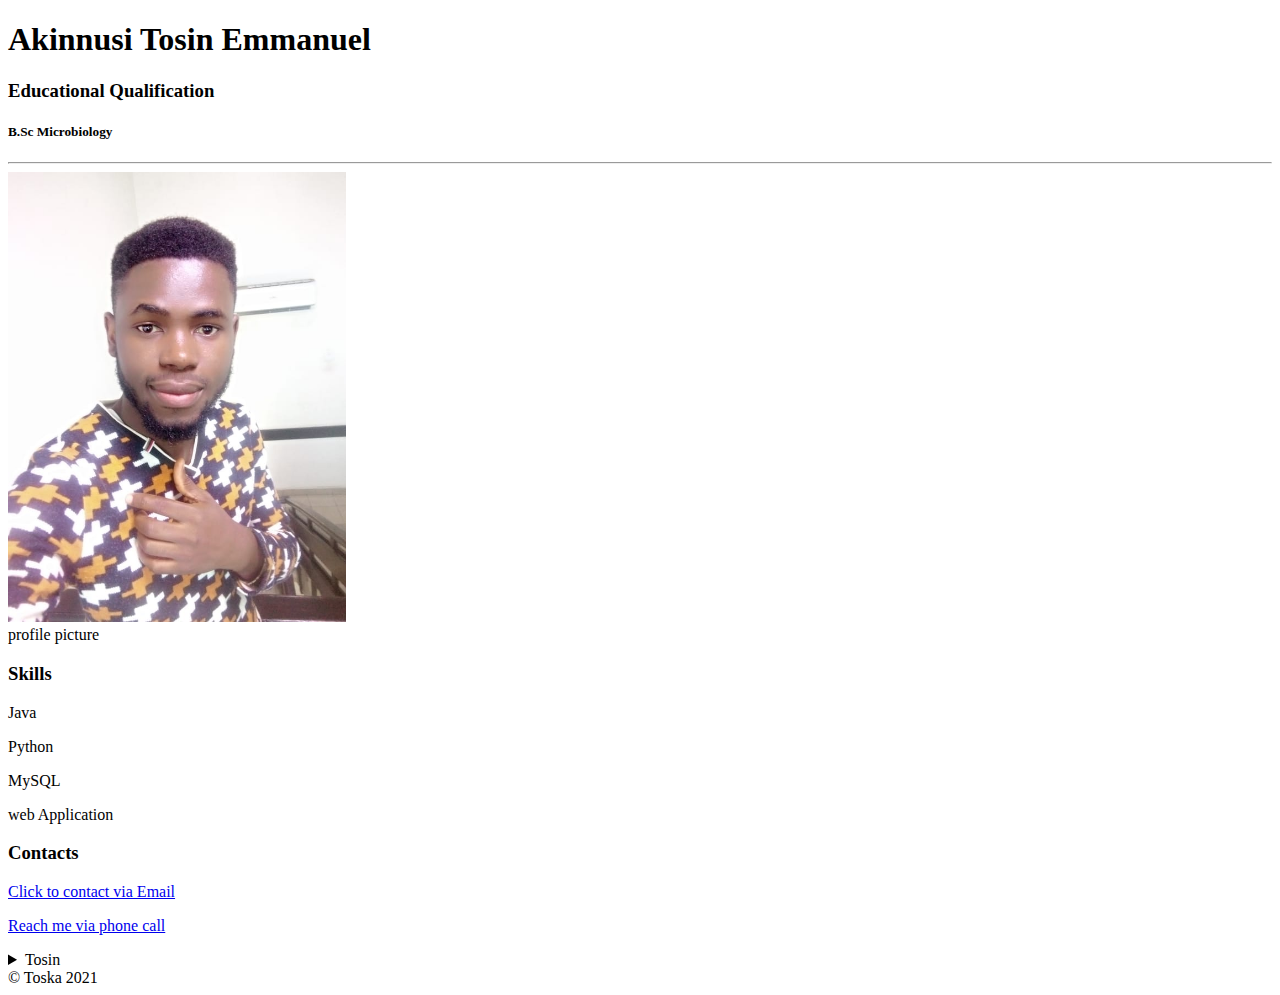
<file: webDevelopment/portfolio/index.html>
<!DOCTYPE html>
<html lang="en">
<head>
    <meta charset="UTF-8">
    <meta http-equiv="X-UA-Compatible" content="IE=edge">
    <meta name="viewport" content="width=device-width, initial-scale=1.0">
    <title>PortFolio</title>
</head>
<body>
    <header>
        <h1>Akinnusi Tosin Emmanuel</h1>
        <h3>Educational Qualification</h3>
        <h5>B.Sc Microbiology</h5>
    </header>
    <hr>
    <figure.>
        
    <img src="image/myphoto.jpeg" alt="my photos" height="450px">
    <figcaption>profile picture</figcaption>
    </figure.>

    <div>
    <h3>Skills</h3>
    <p>Java</p>
    <p>Python</p>
    <p>MySQL</p>
    <p>web Application</p>
    </div>

    <div>
    <h3>Contacts</h3>
    <P><a href="mailto:akinnusitosinbenedict@gmail.com">Click to contact via Email</a></P>
    <p><a href="tel:08133310100"> Reach me via phone call</a> </p>
    </div>
    <details>
        <summary>Tosin</summary>
        <p>The profile builder</p>
    </details>
    <footer> &copy Toska 2021</footer>
</body>
</html>
</file>
<file: webDevelopment/classwork/about.html>
<!DOCTYPE html>
<html lang="en">
<head>
    <meta charset="UTF-8">
    <meta http-equiv="X-UA-Compatible" content="IE=edge">
    <meta name="viewport" content="width=device-width, initial-scale=1.0">
    <link rel="stylesheet" href="css/style3.css">
    <title>Document</title>
</head>
<body id="black">
    <ul>
        <li><a href="index.html">Home</a></li>
        <li><a href="product.html">Product</a></li>
        <li><a href="about.html">About Us</a></li>
        <li><a href="contact.html">contact Us</a></li>
    </ul>
    <h1>About Us</h1>
</body>
</html>
</file>
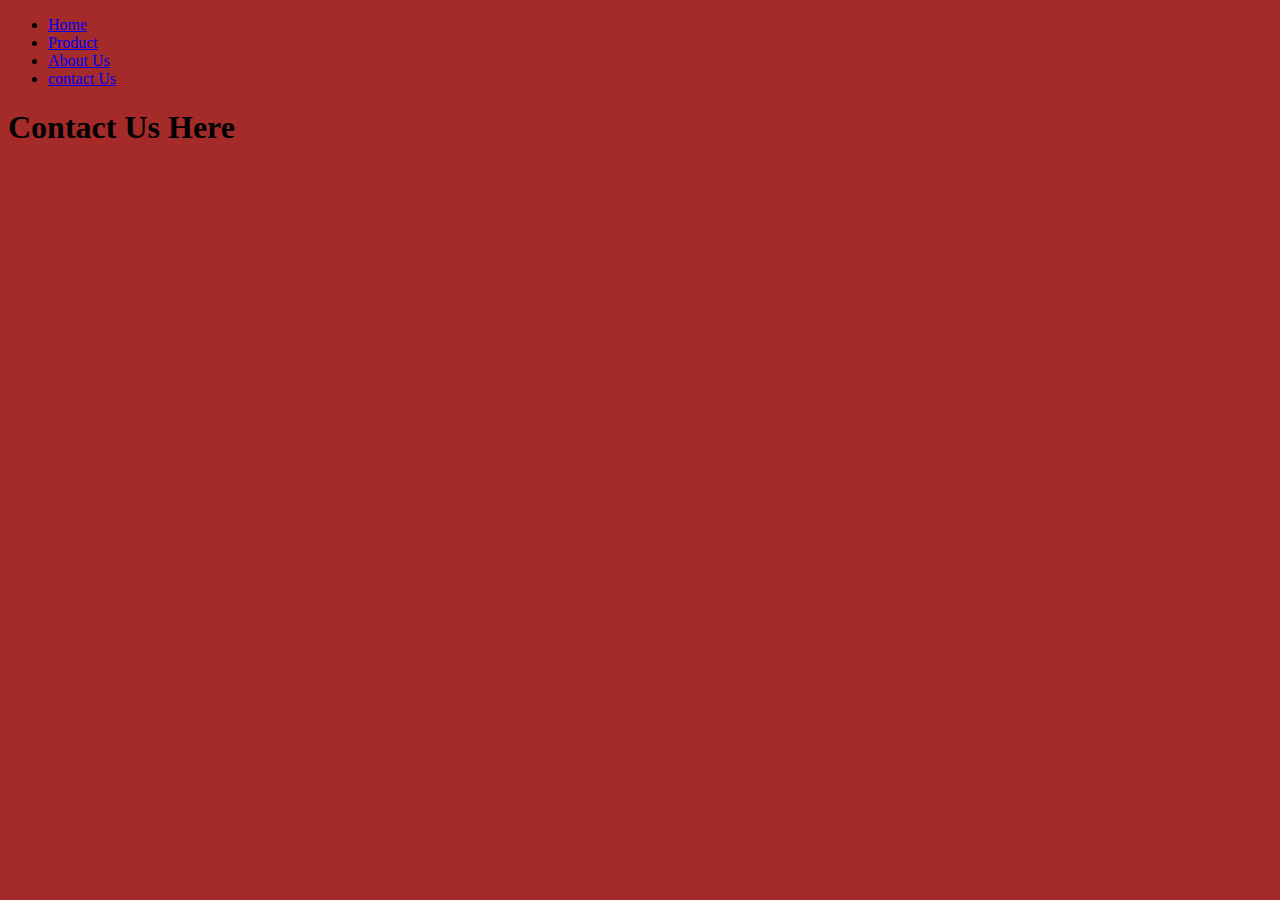
<file: webDevelopment/classwork/contact.html>
<!DOCTYPE html>
<html lang="en">
<head>
    <meta charset="UTF-8">
    <meta http-equiv="X-UA-Compatible" content="IE=edge">
    <meta name="viewport" content="width=device-width, initial-scale=1.0">
    <link rel="stylesheet" href="css/style1.css">
    <title>Document</title>
</head>
<body class="brown">
    <ul>
        <li><a href="index.html">Home</a></li>
        <li><a href="product.html">Product</a></li>
        <li><a href="about.html">About Us</a></li>
        <li><a href="contact.html">contact Us</a></li>
    </ul>
    <h1>Contact Us Here</h1>
</body>
</html>
</file>
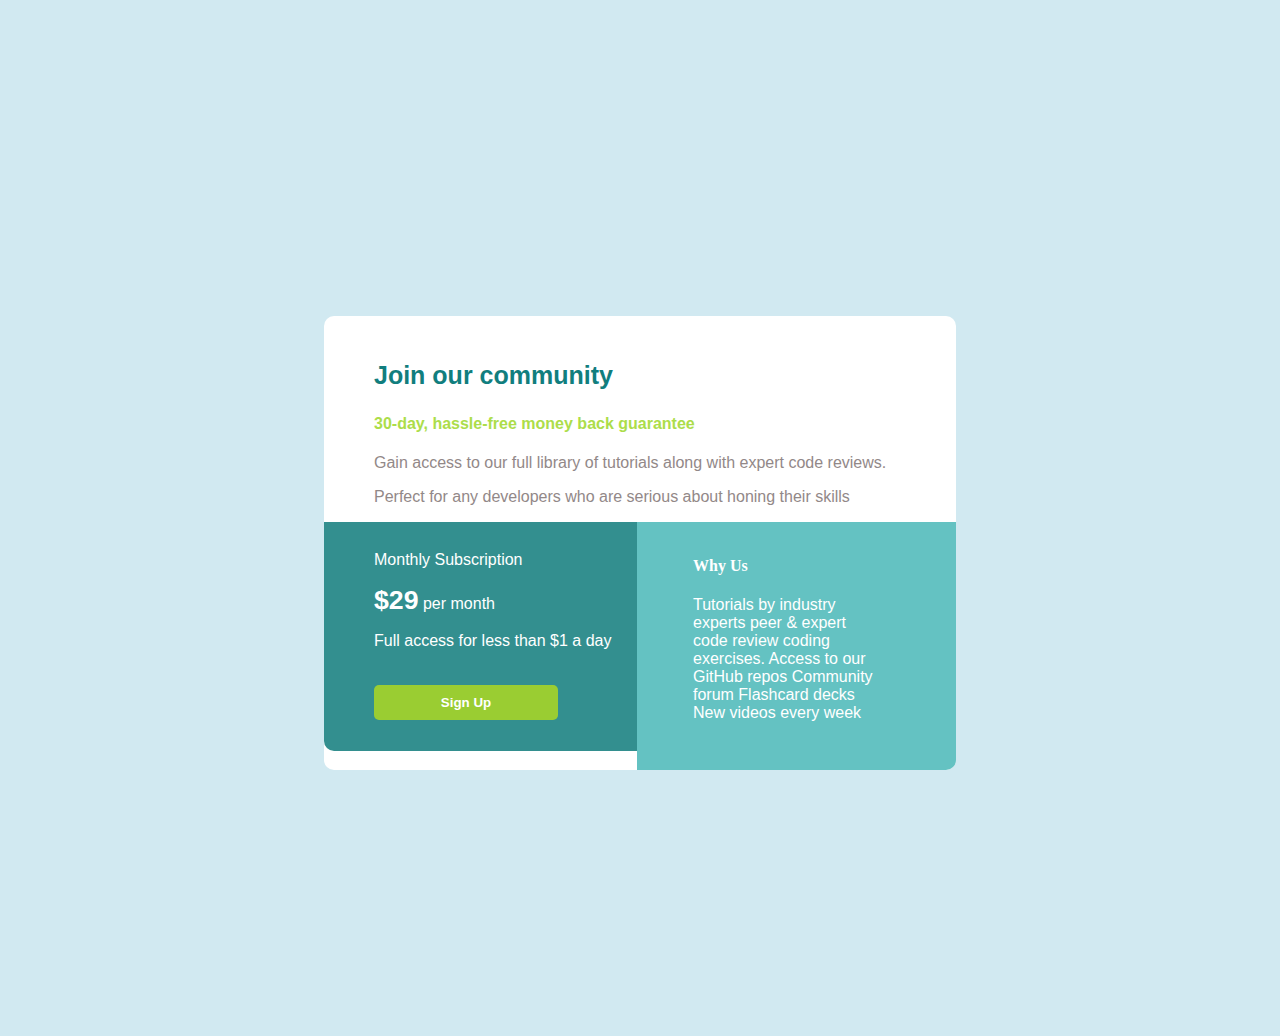
<file: webDevelopment/classwork/design.html>
<!DOCTYPE html>
<html lang="en">
<head>
    <meta charset="UTF-8">
    <meta http-equiv="X-UA-Compatible" content="IE=edge">
    <meta name="viewport" content="width=device-width, initial-scale=1.0">
    <title>Design</title>
    <link rel="stylesheet" href="css/style4.css">
</head>
<body>
    <div class="main_container">
        <div class="first_container">
            <h3>Join our community</h3>
            <h4 class="first_header_four">30-day, hassle-free money back guarantee</h4>
            <p class="para_one">Gain access to our full library of tutorials along with expert code reviews.</p>
            <p class="para_one">Perfect for any developers who are serious about honing their skills</p>
        </div>
        <div class="float">
            <div class="float_left">
                <p class="text_space_two">Monthly Subscription</p>
                <p><span>$29</span> per month</p>
                <p>Full access for less than $1 a day</p>
                <button><strong> Sign Up</strong></button>
            </div>
            <div class="float_left_second">
                <h4 class="text_space_one">Why Us</h4>
                <p class="text_space">Tutorials by industry experts peer & expert code review coding exercises. Access to our GitHub repos Community forum Flashcard decks New videos every week</p>
            </div>
        </div>
    </div>
</body>
</html>
</file>
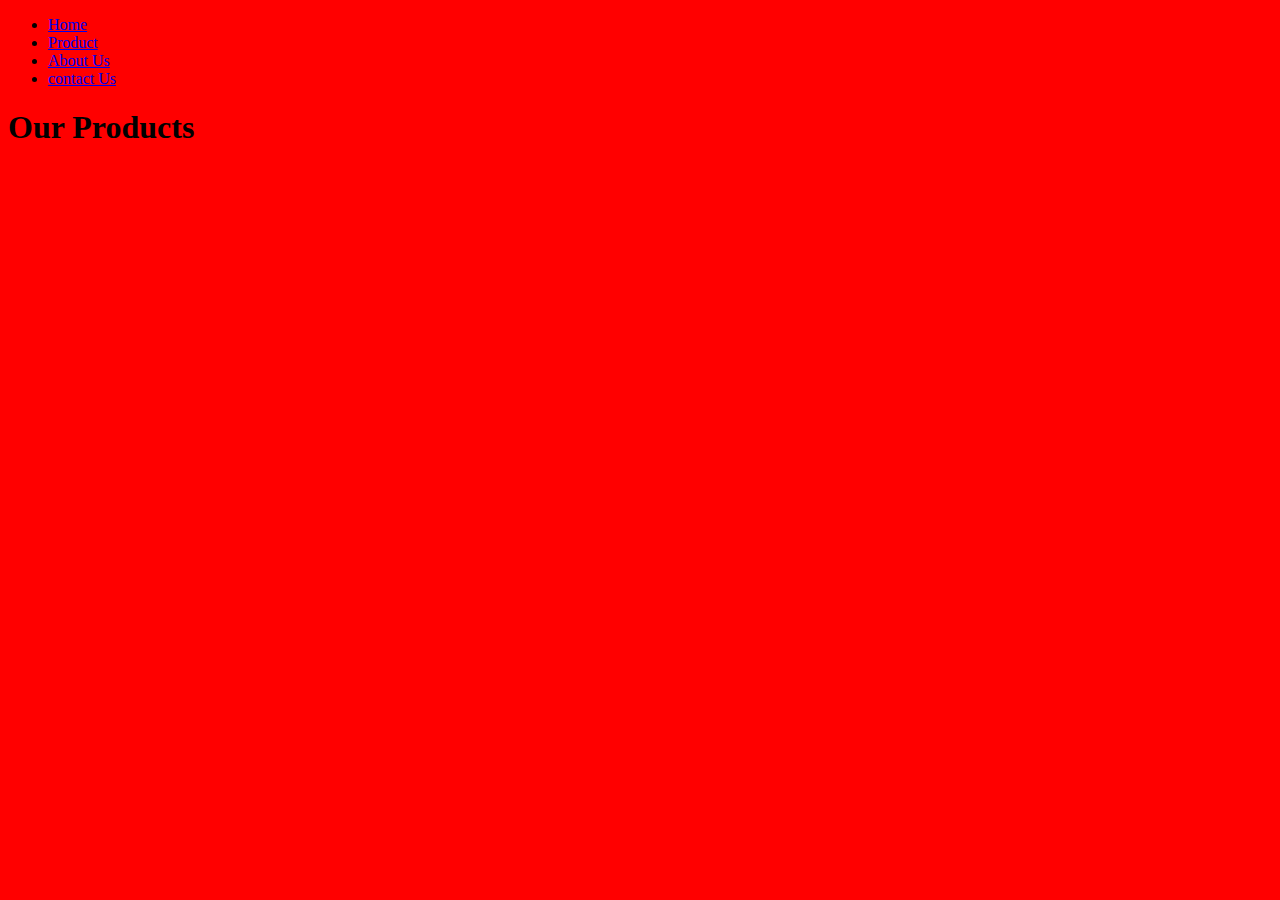
<file: webDevelopment/classwork/product.html>
<!DOCTYPE html>
<html lang="en">
<head>
    <meta charset="UTF-8">
    <meta http-equiv="X-UA-Compatible" content="IE=edge">
    <meta name="viewport" content="width=device-width, initial-scale=1.0">
    <link rel="stylesheet" href="css/style2.css">
    <title>Document</title>
</head>
<body class="red">
    <ul>
        <li><a href="index.html">Home</a></li>
        <li><a href="product.html">Product</a></li>
        <li><a href="about.html">About Us</a></li>
        <li><a href="contact.html">contact Us</a></li>
    </ul>
    <h1>Our Products</h1>
</body>
</html>
</file>
<file: webDevelopment/classwork/css/style3.css>
body {
    background-color: black;
}
</file>
<file: webDevelopment/classwork/css/style1.css>
body {
    background-color: brown;
}
</file>
<file: webDevelopment/classwork/css/style4.css>
body{
    background-color: rgb(209, 233, 241);
}
.main_container{
    background-color: rgb(255, 255, 255);
    border-radius: 10px;
    margin: 25%;
    width: 50%;
    height: 100%;
    padding: 20px 0px 0px 0px
}
div .first_container{
    padding-left: 50px;
}
h3 {
    font-family: Arial, Helvetica, sans-serif;
    font-weight: bold;
    color: rgb(17, 126, 126);
    font-size: 25px;
}
.first_header_four{
    font-family: Arial, Helvetica, sans-serif;
    color: rgb(172, 221, 74);
}
.para_one{
    font-family: Arial, Helvetica, sans-serif;
    color: rgb(146, 136, 136);
    padding: 0px;
    width: 100%;
}
.float_left{
    padding-left: 50px;
    padding-bottom: 5%;
    /*float: left;*/
    width: 50%;
    background-color: rgb(51, 143, 143);
    height: 100%;
    border-bottom-left-radius: 10px;
    margin-bottom: auto;
}
.float_left_second{
    padding-left: 56px;
    padding-bottom: 5%;
    background-color: rgb(100, 194, 194);
    height: 100%;
    width: 50%;
    border-bottom-right-radius: 10px;
}
.float{
    display: flex;
    height: 100%;
    margin-bottom: -50px;
    color: white;
}
p{
    font-family: Arial, Helvetica, sans-serif;
}
.text_space{
    width: 70%;
}
.text_space_two{
    padding-top: 5%;
}
.text_space_one{
    padding-top: 5%;
}
button{
    width: 70%;
    padding: 10px;
    margin-top: 7%;
    background-color: yellowgreen;
    border: none;
    border-radius: 5px;
    color: white;
    box-shadow: grey;
}
span {
    font-family:'Segoe UI', Tahoma, Geneva, Verdana, sans-serif;
    font-weight: bold;
    font-size: 20pt;
}
</file>
<file: webDevelopment/classwork/css/style2.css>
body {
    background-color: red;
}
</file>
